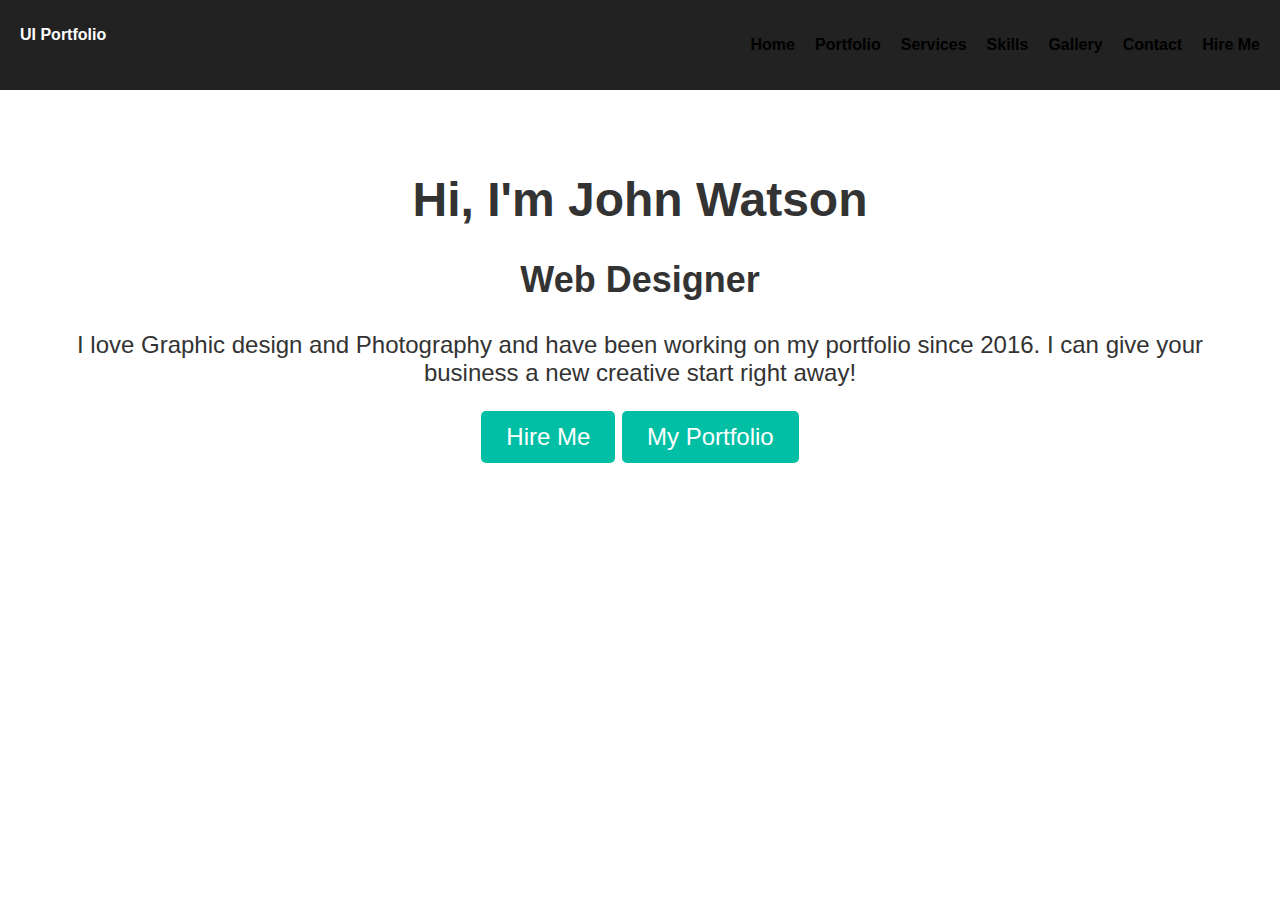
<file: index.html>
<!DOCTYPE html>
<html lang="en">
<head>
    <meta charset="UTF-8">
    <meta name="viewport" content="width=device-width, initial-scale=1.0">
    <title>UI Portfolio</title>
    <link rel="stylesheet" href="styles.css">
</head>
<body>
    <header>
        <div class="logo">UI Portfolio</div>
        <nav>
            <ul>
                <li><a href="#">Home</a></li>
                <li><a href="portfolio.html">Portfolio</a></li>
                <li><a href="services.html">Services</a></li>
                <li><a href="skills.html">Skills</a></li>
                <li><a href="gallery.html">Gallery</a></li>
                <li><a href="contact.html">Contact</a></li>
                <li><a href="#" class="hire-me">Hire Me</a></li>
            </ul>
        </nav>
    </header>
    <main>
        <section class="intro">
            <h1>Hi, I'm John Watson</h1>
            <h2>Web Designer</h2>
            <p>I love Graphic design and Photography and have been working on my portfolio since 2016. I can give your business a new creative start right away!</p>
            <div class="buttons">
                <a href="#" class="btn hire-me">Hire Me</a>
                <a href="#" class="btn portfolio">My Portfolio</a>
            </div>
        </section>
    </main>
    <script src="script.js"></script>

</body>
</html>
</file>
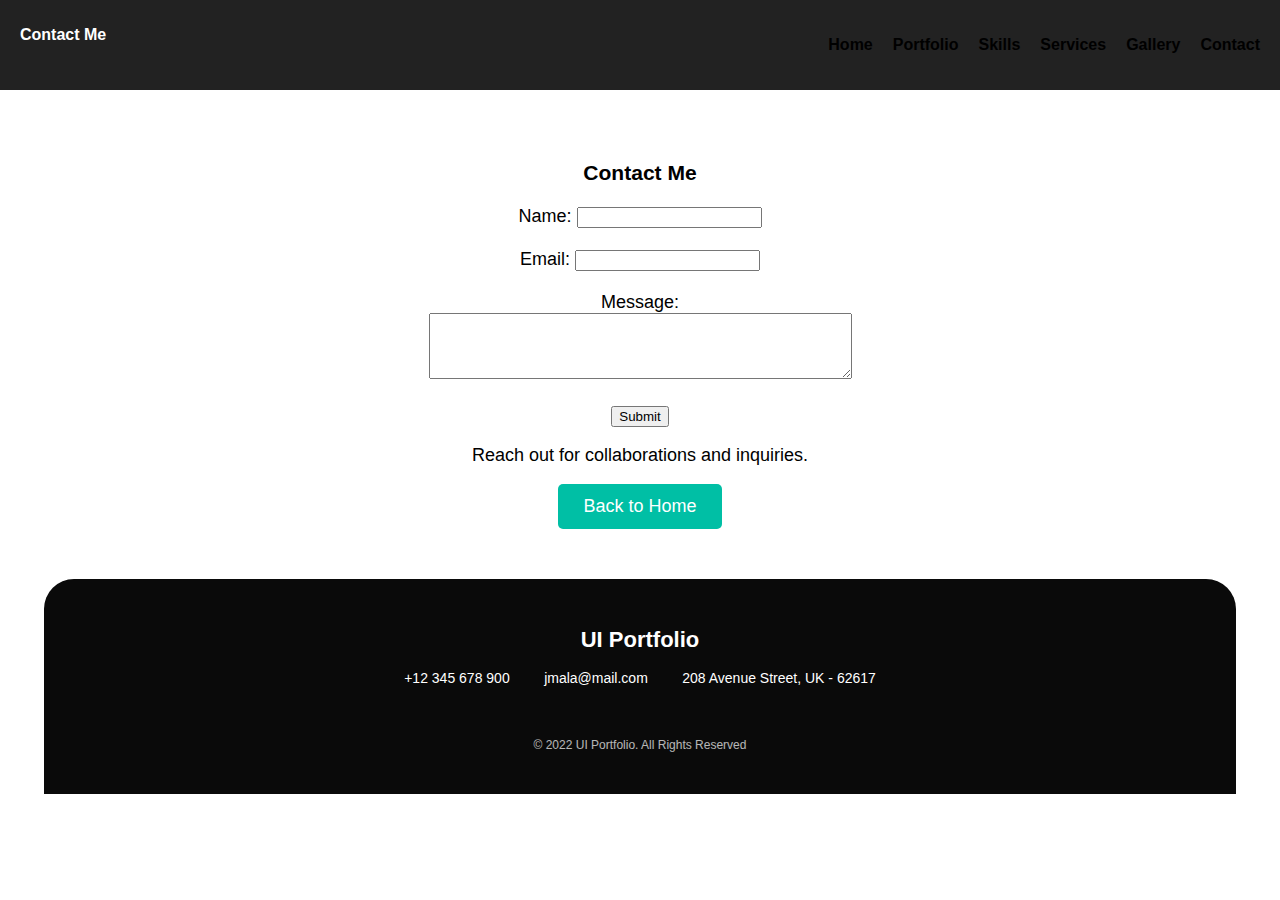
<file: contact.html>
<!DOCTYPE html>
<html lang="en">
<head>
    <meta charset="UTF-8">
    <meta name="viewport" content="width=device-width, initial-scale=1.0">
    <title>Contact</title>
    <link rel="stylesheet" href="styles.css">
</head>
<body>
    <header>
        <div class="logo">Contact Me</div>
        <nav>
            <ul>
                <li><a href="home.html">Home</a></li>
                <li><a href="portfolio.html">Portfolio</a></li>
                <li><a href="skills.html">Skills</a></li>
                <li><a href="services.html">Services</a></li>
                <li><a href="gallery.html">Gallery</a></li>
                <li><a href="contact.html">Contact</a></li>
            </ul>
        </nav>
    </header>
    <main>
        <section id="contact">
            <h3>Contact Me</h3>
            <form action="" method="POST">
                <label for="name">Name:</label>
                <input type="text" id="name" name="name" required><br><br>
    
                <label for="email">Email:</label>
                <input type="email" id="email" name="email" required><br><br>
    
                <label for="message">Message:</label><br>
                <textarea id="message" name="message" rows="4" cols="50" required></textarea><br><br>
    
                <input type="submit" value="Submit">
            </form>
        </section> 
        <p>Reach out for collaborations and inquiries.</p>
        <a href="home.html" class="btn">Back to Home</a> <!-- Link to go back -->
    </main>
    <footer>
        <div class="footer-container">
            <h2>UI Portfolio</h2>
            <p class="contact-info">
                <span><i class="fas fa-phone"></i> +12 345 678 900</span>
                <span><i class="fas fa-envelope"></i> jmala@mail.com</span>
                <span><i class="fas fa-map-marker-alt"></i> 208 Avenue Street, UK - 62617</span>
            </p>
            <div class="social-icons">
                <a href="#"><i class="fab fa-facebook-f"></i></a>
                <a href="#"><i class="fab fa-twitter"></i></a>
                <a href="#"><i class="fab fa-google-plus-g"></i></a>
                <a href="#"><i class="fab fa-pinterest-p"></i></a>
                <a href="#"><i class="fab fa-vk"></i></a>
            </div>
            <p class="copyright">© 2022 UI Portfolio. All Rights Reserved</p>
        </div>
    </footer>
    <script src="script.js"></script>
</body>
</html>
</file>
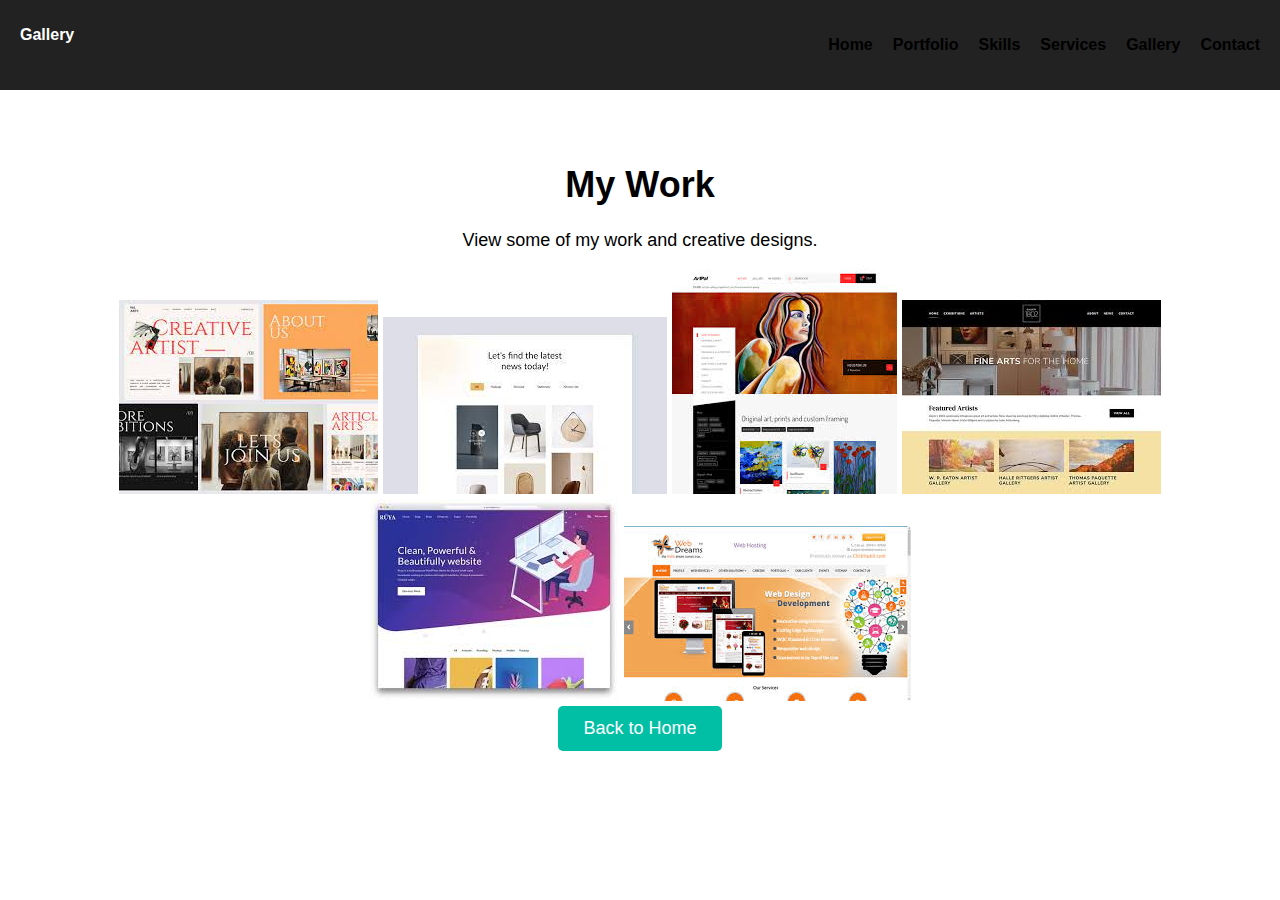
<file: gallery.html>
<!DOCTYPE html>
<html lang="en">
<head>
    <meta charset="UTF-8">
    <meta name="viewport" content="width=device-width, initial-scale=1.0">
    <title>Gallery</title>
    <link rel="stylesheet" href="styles.css">
</head>
<body>
    <header>
        <div class="logo">Gallery</div>
        <nav>
            <ul>
                <li><a href="home.html">Home</a></li>
                <li><a href="portfolio.html">Portfolio</a></li>
                <li><a href="skills.html">Skills</a></li>
                <li><a href="services.html">Services</a></li>
                <li><a href="gallery.html">Gallery</a></li>
                <li><a href="contact.html">Contact</a></li>
            </ul>
        </nav>
    </header>
    <main>
        
        <section class="portfolio-gallery">
            <h1>My Work</h1>
            <p>View some of my work and creative designs.</p>
               <image src="Gallery1.jpeg" alt="Project 1" class="portfolio-image">
               <image src="Gallery2.jpeg" alt="Project 2" class="portfolio-image">
               <image src="Gallery3.jpeg" alt="Project 3" class="portfolio-image">
               <image src="Gallery4.jpeg" alt="Project 4" class="portfolio-image">
               <image src="Gallery5.jpeg" alt="Project 5" class="portfolio-image">
               <image src="Gallery6.jpeg" alt="Project 6" class="portfolio-image"></image>
        </section>
        <a href="home.html" class="btn">Back to Home</a> <!-- Link to go back -->
    </main>
    <script src="script.js"></script>
</body>
</html>
</file>
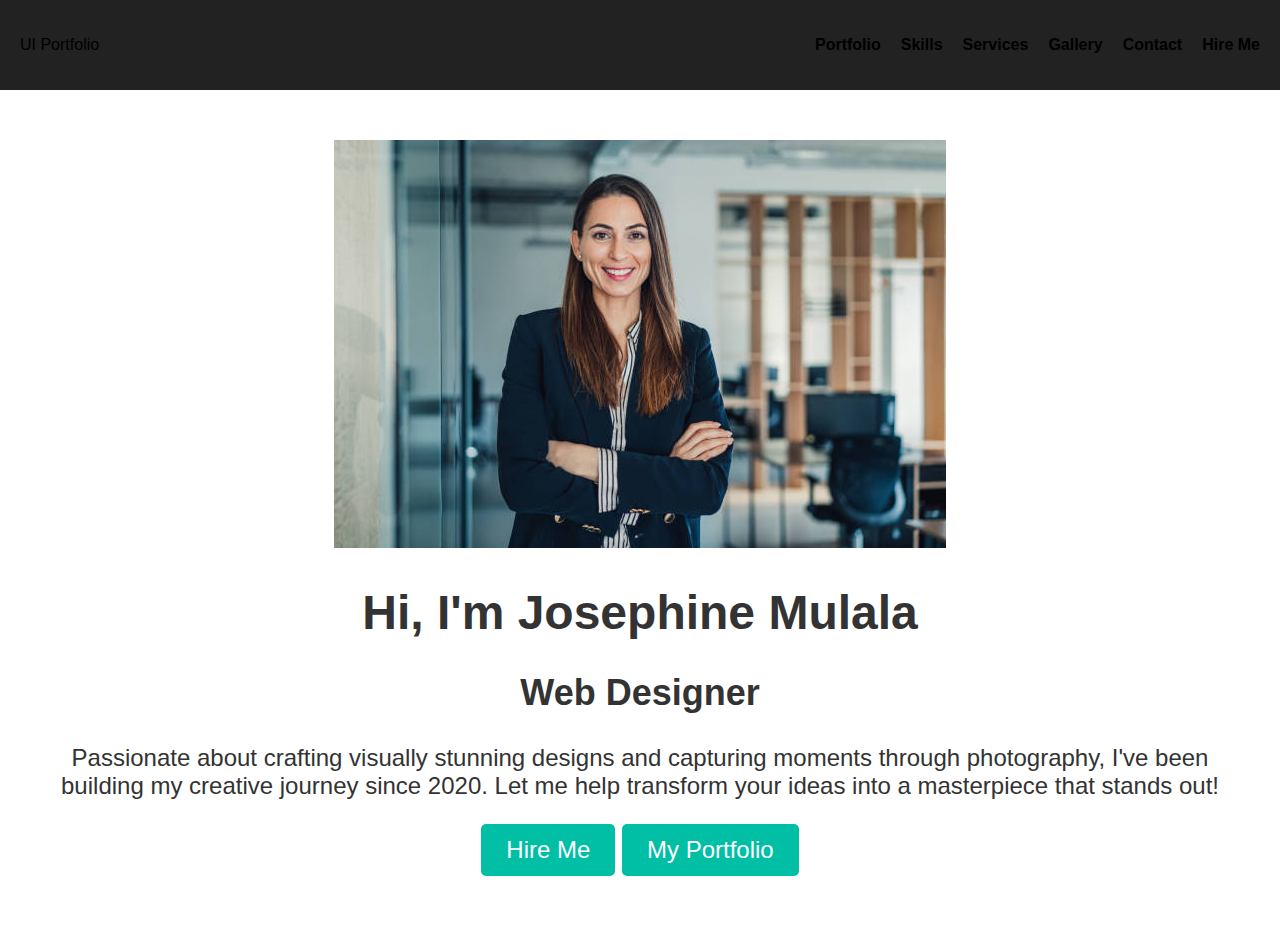
<file: home.html>
<!DOCTYPE html>
<html lang="en">
<head>
    <meta charset="UTF-8">
    <meta name="viewport" content="width=device-width, initial-scale=1.0">
    <title>UI Portfolio</title>
    <link rel="stylesheet" href="styles.css">
</head>
<body>
    <header>
        <div class="nav" class="logo">UI Portfolio</div>
        <nav class="links">
            <ul>
               
                <li><a href="portfolio.html">Portfolio</a></li>
                <li><a href="skills.html">Skills</a></li>
                <li><a href="services.html">Services</a></li>
                <li><a href="gallery.html">Gallery</a></li>
                <li><a href="contact.html">Contact</a></li>
                <li><a href="#" class="hire-me">Hire Me</a></li>
            </ul>
        </nav>
    </header>
    <main>
        <img src ="Webdevpic.jpg" alt="Official photo" class="webdev-pic">
        <section class="intro">
            <h1>Hi, I'm Josephine Mulala</h1>
            <h2>Web Designer</h2>
            <p>Passionate about crafting visually stunning designs and capturing moments through photography, I've been building my creative journey since 2020. Let me help transform your ideas into a masterpiece that stands out!</p>
            <div class="buttons">
                <a href="#" class="btn hire-me">Hire Me</a>
                <a href="portfolio.html" class="btn portfolio">My Portfolio</a>
            </div>
        </section>
      
        </main>
    <script src="script.js"></script>

</body>
</html>
</file>
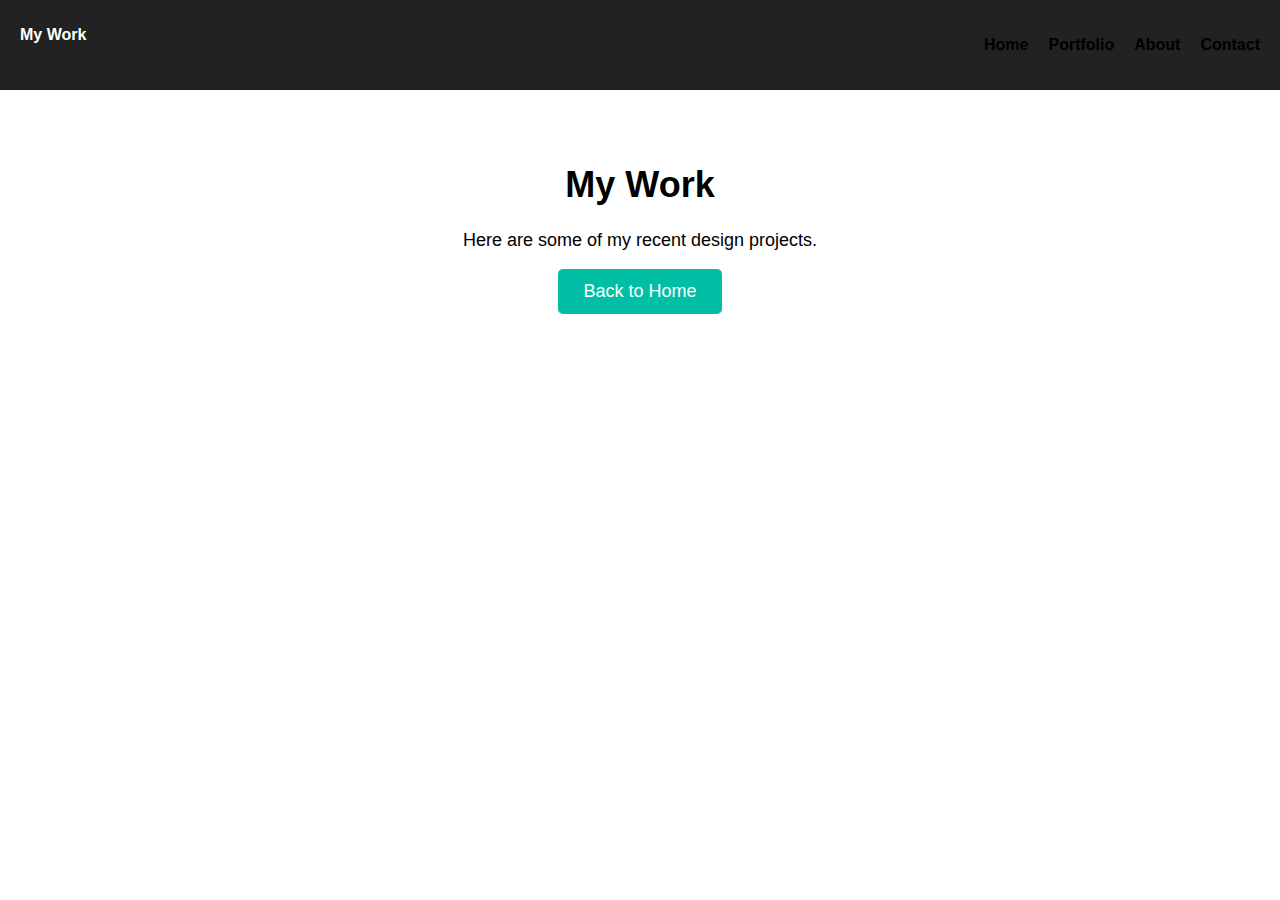
<file: portfolio.html>
<!DOCTYPE html>
<html lang="en">
<head>
    <meta charset="UTF-8">
    <meta name="viewport" content="width=device-width, initial-scale=1.0">
    <title>Portfolio Gallery</title>
    <link rel="stylesheet" href="styles.css">
</head>
<body>
    <header>
        <div class="logo">My Work</div>
        <nav>
            <ul>
                <li><a href="index.html">Home</a></li>
                <li><a href="second_page.html">Portfolio</a></li>
                <li><a href="#">About</a></li>
                <li><a href="#">Contact</a></li>
            </ul>
        </nav>
    </header>
    <main>
        <section class="portfolio-gallery">
            <h1>My Work</h1>
            <p>Here are some of my recent design projects.</p>
        </section>
        <a href="index.html" class="btn">Back to Home</a> <!-- Link to go back -->
    </main>
    <script src="script.js"></script>
</body>
</html>
</file>
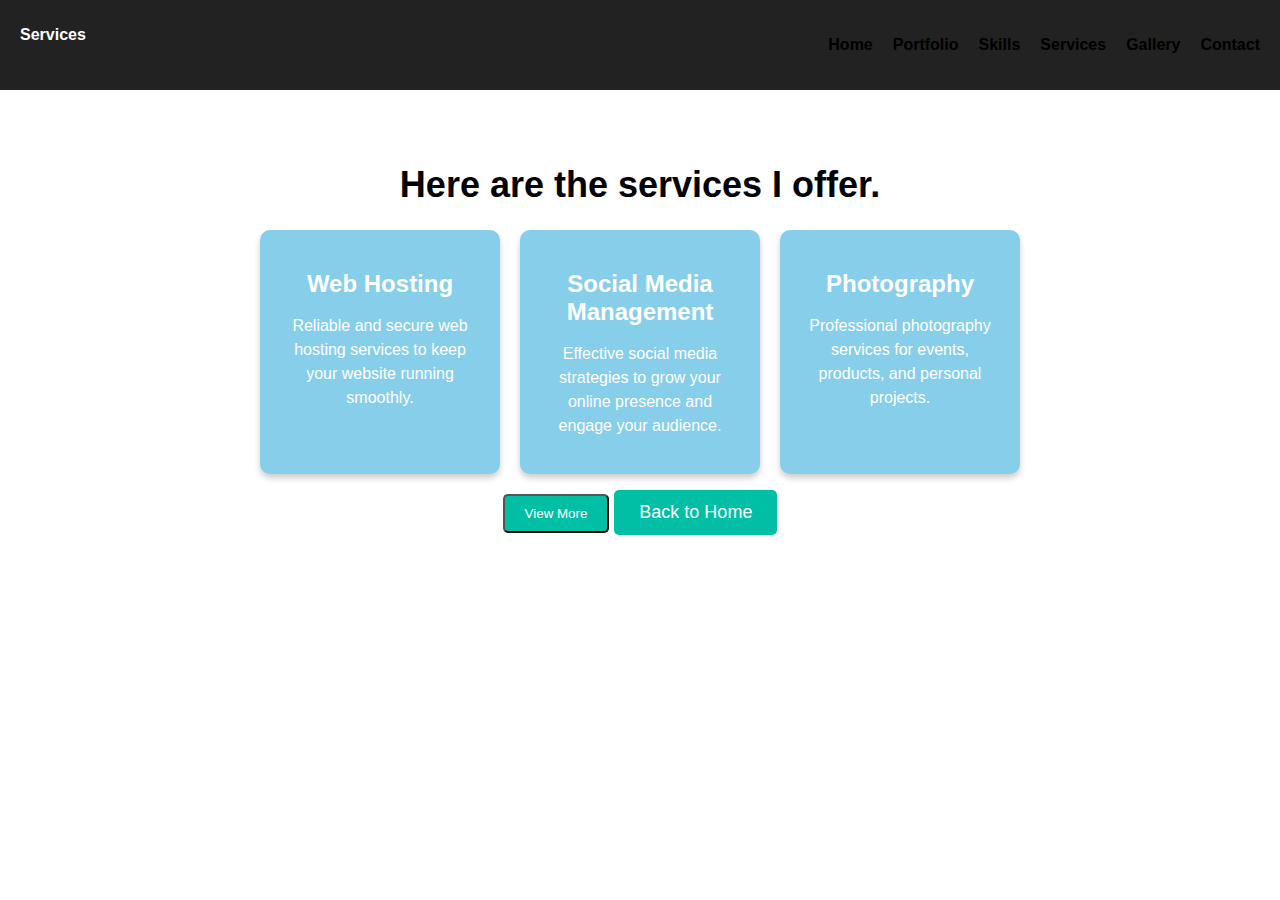
<file: services.html>
<!DOCTYPE html>
<html lang="en">
<head>
    <meta charset="UTF-8">
    <meta name="viewport" content="width=device-width, initial-scale=1.0">
    <title>Services</title>
    <link rel="stylesheet" href="styles.css">
</head>
<body>
    <header>
        <div class="logo">Services</div>
        <nav>
            <ul>
                <li><a href="home.html">Home</a></li>
                <li><a href="portfolio.html">Portfolio</a></li>
                <li><a href="skills.html">Skills</a></li>
                <li><a href="services.html">Services</a></li>
                <li><a href="gallery.html">Gallery</a></li>
                <li><a href="contact.html">Contact</a></li>
            </ul>
        </nav>
    </header>
    <main>
        <h1>Here are the services I offer.</h1>
        <div class="services">
            <div class="service">
                <h2>Web Hosting</h2>
                <p>Reliable and secure web hosting services to keep your website running smoothly.</p>
            </div>
            <div class="service">
                <h2>Social Media Management</h2>
                <p>Effective social media strategies to grow your online presence and engage your audience.</p>
            </div>
            <div class="service">
                <h2>Photography</h2>
                <p>Professional photography services for events, products, and personal projects.</p>
            </div>
            <div class="service hidden">
                <h2>Video Editing</h2>
                <p>High-quality video editing services to create engaging and polished video content.</p>
            </div>
            <div class="service hidden">
                <h2>Coding</h2>
                <p>I provide high-quality coding services, including web development, app development, and more.</p>
            </div>
            <div class="service hidden">
                <h2>Graphic Design</h2>
                <p>Creative graphic design solutions for logos, branding, and marketing materials.</p>
            </div>
            <div class="service hidden">
                <h2>SEO Optimization</h2>
                <p>Improve your website's visibility with professional SEO strategies and techniques.</p>
            </div>
            <div class="service hidden">
                <h2>Content Writing</h2>
                <p>Engaging and high-quality content writing services for blogs, websites, and marketing campaigns.</p>
            </div>
        </div>
        <button class="view-more-btn" onclick="toggleServices()">View More</button>
        <button class="view-less-btn hidden" onclick="toggleServices()" style="display: none;">View Less</button>
        <a href="home.html" class="btn">Back to Home</a> <!-- Link to go back -->
    </main>
    <script src="script.js"></script>
</body>
</html>
</file>
<file: styles.css>
/* General Styles */
body {
    font-family: Arial, sans-serif;
    margin: 0;
    padding: 0;
    background-color:white;
    color:black;
    animation: fadeIn 1s ease-in-out;
}

/* Smooth fade-in effect */
@keyframes fadeIn {
    from {
        opacity: 0;
        transform: translateY(-10px);
    }
    to {
        opacity: 1;
        transform: translateY(0);
    }
}

/* Header Navigation */
header {
    display: flex;
    justify-content: space-between;
    align-items: center;
    padding: 20px;
    background-color: #222;
}

nav ul {
    list-style: none;
    display: flex;
}

nav ul li {
    margin-left: 20px;
}

nav ul li a {
    color:black;
    text-decoration: none;
    font-weight: bold;
    transition: color 0.3s ease;
}

nav ul li a:hover {
    color: #00bfa5;
}

/* Main Content */
main {
    text-align: center;
    font-size: large;
    padding: 50px;
}

.logo{
    width: 100px; /* Adjust the size of the logo */
    height: auto;
    margin-bottom: 20px;
    font-weight: bold;
    color: white;
}

/* Buttons */
.btn {
    display: inline-block;
    padding: 12px 25px;
    background-color: #00bfa5;
    color: white;
    text-decoration: none;
    border-radius: 5px;
    transition: transform 0.3s ease;
}

.btn:hover {
    transform: scale(1.1);
}
.intro{
    font-size: 1.5rem;
    margin-bottom: 20px;
    color: #333;
    text-align: center;
}

/* Main Content Layout */
.main-skills {
    display: flex;
    align-items: center;
    justify-content: space-between;
    text-align: left;
    font-size: large;
    padding: 50px;
    gap: 20px;
}

.skills-image {
    width: 50%; /* Image takes half the width */
    max-width: 100%;
    border-radius: 10px;
    text-align: left;
}

.text-content {
    width: 50%; /* Text takes the other half */
    text-align: right;
}


.skills-list {
    display: flex;
    flex-direction: column;
    align-items: right;
    gap: 20px;
    padding: 20px;
}

.skill-item {
    width: 80%;
    text-align: left;
}

.skill-item span {
    font-weight: bold;
    margin-bottom: 5px;
    display: inline-block;
}

.skill-bar {
    background-color: #333;
    border-radius: 5px;
    overflow: hidden;
    height: 20px;
    position: relative;
}

.skill-bar-fill {
    height: 100%;
    background-color: #00bfa5;
    width: 0; /* Default width */
    transition: width 0.5s ease-in-out;
}

.skill-bar-fill[data-skill="90"] {
    width: 90%;
}

.skill-bar-fill[data-skill="60"] {
    width: 80%;
}

.skill-bar-fill[data-skill="70"] {
    width: 70%;
}

.skill-bar-fill[data-skill="80"] {
    width: 60%;
}

/* Services Section */
.services {
    display: flex;
    flex-wrap: wrap;
    
    gap: 20px;
    justify-content: center;}

.service {
    background-color:skyblue;
    padding: 20px;
    border-radius: 10px;
    box-shadow: 0 4px 6px rgba(0, 0, 0, 0.2);
    text-align: center;
    color: white;
    width: 200px; /* Adjust the width of the box */
    height: auto; /* Allow the height to adjust based on content */
    flex: 0 0 auto; /* Prevent boxes from stretching */

}

.service.hidden{
    display: none; /* Hide the service when not in view */
}

.service h2 {
    font-size: 1.5rem;
    margin-bottom: 10px;
}

.service p {
    font-size: 1rem;
    line-height: 1.5;
}

/* View More Button */
.view-more-btn {
    display: inline-block;
    margin: 20px auto;
    padding: 10px 20px;
    background-color: #00bfa5;
    color: white;
    text-decoration: none;
    border-radius: 5px;
    cursor: pointer;
    text-align: center;
    transition: background-color 0.3s ease;
}

.view-more-btn:hover {
    background-color: #008f7a;
}

.view-less-btn {
    display: inline-block;
    margin: 20px auto;
    padding: 10px 20px;
    background-color: #00bfa5;
    color: white;
    text-decoration: none;
    border-radius: 5px;
    cursor: pointer;
    text-align: center;
    transition: background-color 0.3s ease;
}
footer {
    background-color: #0a0a0a;
    color: #ffffff;
    padding: 30px 20px;
    text-align: center;
    border-radius: 30px 30px 0 0; /* Adds curvature to the top edges */
    max-width: 90%;
    margin: auto;
}

.footer-container h2 {
    font-size: 22px;
    margin-bottom: 10px;
}

.contact-info {
    margin-bottom: 15px;
}

.contact-info span {
    display: inline-block;
    margin: 0 15px;
    font-size: 14px;
}

.social-icons a {
    margin: 0 8px;
    color: #ffffff;
    font-size: 18px;
    text-decoration: none;
    transition: color 0.3s ease, transform 0.3s ease;
}

.social-icons a:hover {
    color: #00bfa5;
    transform: scale(1.2);
}

.copyright {
    margin-top: 15px;
    font-size: 12px;
    opacity: 0.7;
}

/* Dark Mode Styles */
body.dark-mode {
    background-color: #121212; /* Dark background */
    color: #ffffff; /* Light text color */
}

body.dark-mode a {
    color: #00bfa5; /* Adjust link color for dark mode */
}

body.dark-mode .btn {
    background-color: #333333; /* Darker button background */
    color: #ffffff; /* Light button text */
}

body.dark-mode .footer-container {
    background-color: #1e1e1e; /* Dark footer background */
    color: #ffffff; /* Light footer text */
}

/* Smooth transition for dark mode */
body {
    transition: background-color 0.3s ease, color 0.3s ease;
}
</file>
